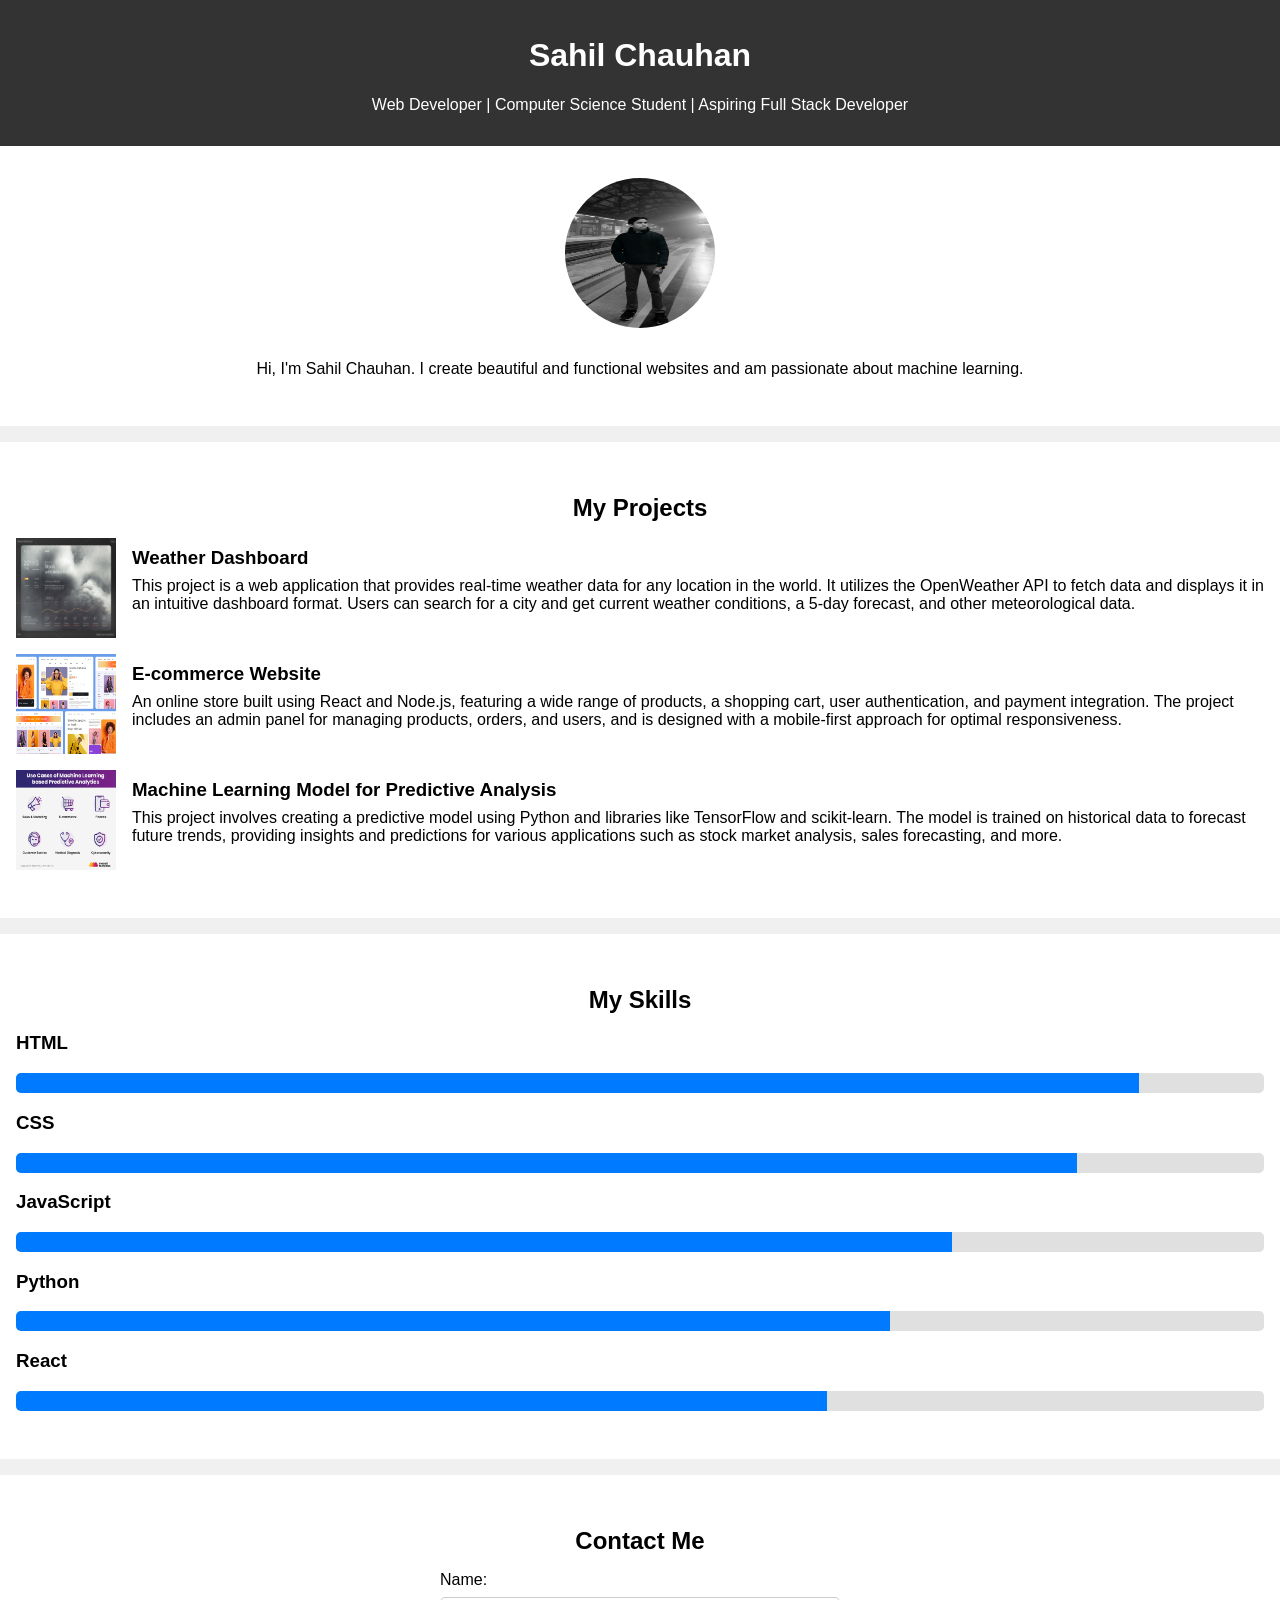
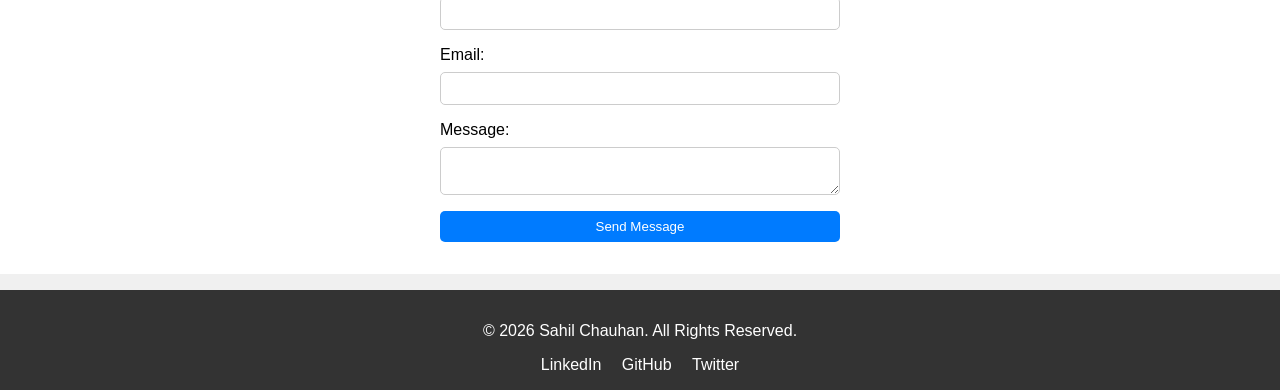
<file: OIBSIP_TASK2_Portfolio/index.html>
<!DOCTYPE html>
<html lang="en">
<head>
    <meta charset="UTF-8">
    <meta name="viewport" content="width=device-width, initial-scale=1.0">
    <title>Sahil Chauhan Portfolio</title>
    <link rel="stylesheet" href="style.css">
</head>
<body>
    <header>
        <h1>Sahil Chauhan</h1>
        <p>Web Developer | Computer Science Student | Aspiring Full Stack Developer</p>
    </header>

    <section class="hero">
        <img src="images/sssss.jpg" alt="Sahil Chauhan">
        <p>Hi, I'm Sahil Chauhan. I create beautiful and functional websites and am passionate about machine learning.</p>
    </section>

    <section class="projects">
        <h2>My Projects</h2>
        <div class="project">
            <img src="images/project1.jpg" alt="Project 1">
            <div class="project-info">
                <h3>Weather Dashboard</h3>
                <p>This project is a web application that provides real-time weather data for any location in the world. It utilizes the OpenWeather API to fetch data and displays it in an intuitive dashboard format. Users can search for a city and get current weather conditions, a 5-day forecast, and other meteorological data.</p>
                
            </div>
        </div>
        <div class="project">
            <img src="images/project2.jpg" alt="Project 2">
            <div class="project-info">
                <h3>E-commerce Website</h3>
                <p>An online store built using React and Node.js, featuring a wide range of products, a shopping cart, user authentication, and payment integration. The project includes an admin panel for managing products, orders, and users, and is designed with a mobile-first approach for optimal responsiveness.</p>
                
            </div>
        </div>
        <div class="project">
            <img src="images/project3.jpg" alt="Project 3">
            <div class="project-info">
                <h3>Machine Learning Model for Predictive Analysis</h3>
                <p>This project involves creating a predictive model using Python and libraries like TensorFlow and scikit-learn. The model is trained on historical data to forecast future trends, providing insights and predictions for various applications such as stock market analysis, sales forecasting, and more.</p>
            </div>
        </div>
    </section>

    <section class="skills">
        <h2>My Skills</h2>
        <div class="skill">
            <h3>HTML</h3>
            <div class="skill-bar">
                <div class="skill-level" style="width: 90%;"></div>
            </div>
        </div>
        <div class="skill">
            <h3>CSS</h3>
            <div class="skill-bar">
                <div class="skill-level" style="width: 85%;"></div>
            </div>
        </div>
        <div class="skill">
            <h3>JavaScript</h3>
            <div class="skill-bar">
                <div class="skill-level" style="width: 75%;"></div>
            </div>
        </div>
        <div class="skill">
            <h3>Python</h3>
            <div class="skill-bar">
                <div class="skill-level" style="width: 70%;"></div>
            </div>
        </div>
        <div class="skill">
            <h3>React</h3>
            <div class="skill-bar">
                <div class="skill-level" style="width: 65%;"></div>
            </div>
        </div>
    </section>

    <section class="contact">
        <h2>Contact Me</h2>
        <form action="#" method="post">
            <label for="name">Name:</label>
            <input type="text" id="name" name="name" required>
            <label for="email">Email:</label>
            <input type="email" id="email" name="email" required>
            <label for="message">Message:</label>
            <textarea id="message" name="message" required></textarea>
            <button type="submit">Send Message</button>
        </form>
    </section>

    <footer>
        <p>&copy;  2026 Sahil Chauhan. All Rights Reserved.</p>
        <div class="social-links">
            <a href="https://www.linkedin.com/in/sahilchauhan1120/">LinkedIn</a>
            <a href="https://github.com/Sahill1122">GitHub</a>
            <a href="https://x.com/sahilc200204">Twitter</a>
        </div>
    </footer>
</body>
</html>
</file>
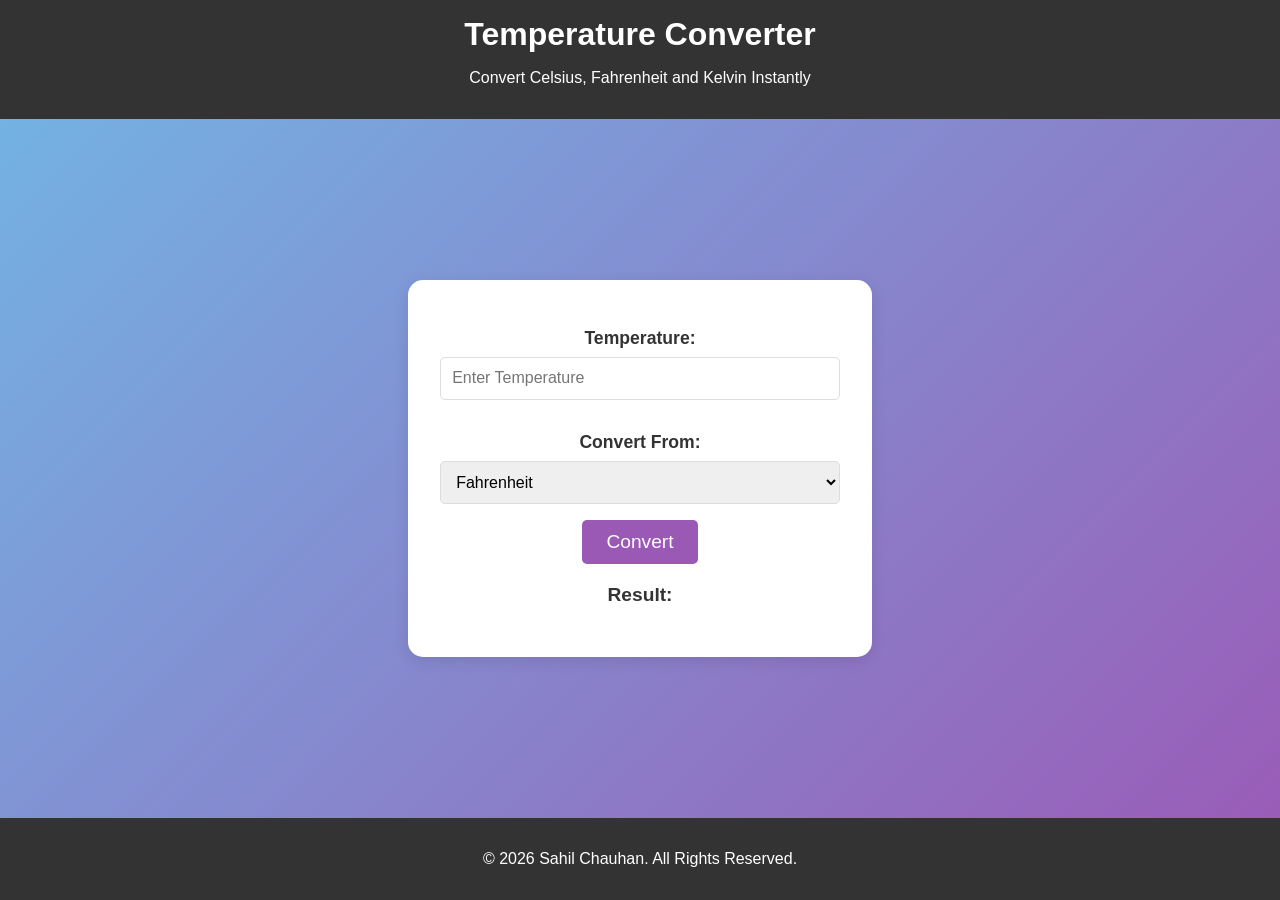
<file: OIBSIP_TASK3_TemperatureConverter/index.html>
<!DOCTYPE html>
<html lang="en">
<head>
    <meta charset="UTF-8">
    <meta name="viewport" content="width=device-width, initial-scale=1.0">
    <title>Temperature Converter</title>
    <link rel="stylesheet" href="style.css">
</head>
<body>
    <header>
        <h1>Temperature Converter</h1>
        <p>Convert Celsius, Fahrenheit and Kelvin Instantly</p>
    </header>

    <main>
        <section class="converter">
            <label for="temperature">Temperature:</label>
            <input type="number" id="temperature" placeholder="Enter Temperature" oninput="validateInput()">

            <label for="unit">Convert From:</label>
            <select id="unit">
                <option value="fahrenheit">Fahrenheit</option>
                <option value="celsius">Celsius</option>
                <option value="kelvin">Kelvin</option>
            </select>

            <button onclick="convertTemperature()">Convert</button>

            <div class="result">
                <p>Result: <span id="result"></span></p>
            </div>
        </section>
    </main>

    <footer>
        <p>&copy; 2026 Sahil Chauhan. All Rights Reserved.</p>
    </footer>

    <script src="script.js"></script>
</body>
</html>
</file>
<file: OIBSIP_TASK2_Portfolio/style.css>
body {
    font-family: Arial, sans-serif;
    margin: 0;
    padding: 0;
    background-color: #f0f0f0;
}

header {
    text-align: center;
    background-color: #333;
    color: white;
    padding: 1rem 0;
}

.hero {
    display: flex;
    flex-direction: column;
    align-items: center;
    padding: 2rem 1rem;
    background-color: #fff;
}

.hero img {
    border-radius: 50%;
    width: 150px;
    height: 150px;
    margin-bottom: 1rem;
}

.projects, .skills, .contact {
    padding: 2rem 1rem;
    background-color: #fff;
    margin: 1rem 0;
}

.projects h2, .skills h2, .contact h2 {
    text-align: center;
    margin-bottom: 1rem;
}

.project {
    display: flex;
    margin-bottom: 1rem;
}

.project img {
    width: 100px;
    height: 100px;
    margin-right: 1rem;
}

.project-info {
    display: flex;
    flex-direction: column;
    justify-content: center;
}

.project-info h3 {
    margin: 0 0 0.5rem 0;
}

.project-info p {
    margin: 0 0 1rem 0;
}

.project-info a {
    color: #007BFF;
    text-decoration: none;
}

.skill {
    margin-bottom: 1rem;
}

.skill-bar {
    background-color: #e0e0e0;
    border-radius: 5px;
    overflow: hidden;
}

.skill-level {
    height: 20px;
    background-color: #007BFF;
}

.contact form {
    display: flex;
    flex-direction: column;
    max-width: 400px;
    margin: 0 auto;
}

.contact form label {
    margin-bottom: 0.5rem;
}

.contact form input, .contact form textarea {
    margin-bottom: 1rem;
    padding: 0.5rem;
    border: 1px solid #ccc;
    border-radius: 5px;
}

.contact form button {
    padding: 0.5rem;
    background-color: #007BFF;
    color: white;
    border: none;
    border-radius: 5px;
    cursor: pointer;
}

.contact form button:hover {
    background-color: #0056b3;
}

footer {
    text-align: center;
    padding: 1rem 0;
    background-color: #333;
    color: white;
}

footer .social-links a {
    margin: 0 0.5rem;
    color: white;
    text-decoration: none;
}
</file>
<file: OIBSIP_TASK3_TemperatureConverter/style.css>
body {
    font-family: 'Arial', sans-serif;
    margin: 0;
    padding: 0;
    background: linear-gradient(135deg, #71b7e6, #9b59b6);
    color: #333;
    display: flex;
    flex-direction: column;
    min-height: 100vh;
}

header {
    background: #333;
    color: #fff;
    text-align: center;
    padding: 1rem 0;
}

header h1 {
    margin: 0;
    font-size: 2rem;
}

main {
    flex: 1;
    display: flex;
    justify-content: center;
    align-items: center;
    padding: 2rem;
}

.converter {
    background: #fff;
    padding: 2rem;
    border-radius: 15px;
    box-shadow: 0 4px 15px rgba(0, 0, 0, 0.1);
    text-align: center;
    max-width: 400px;
    width: 100%;
    animation: fadeIn 1s ease-in-out;
}

@keyframes fadeIn {
    from { opacity: 0; transform: translateY(-20px); }
    to { opacity: 1; transform: translateY(0); }
}

label {
    display: block;
    margin: 1rem 0 0.5rem;
    font-size: 1.1rem;
    font-weight: bold;
}

input, select {
    width: 100%;
    padding: 0.7rem;
    margin-bottom: 1rem;
    border: 1px solid #ddd;
    border-radius: 5px;
    font-size: 1rem;
    box-sizing: border-box;
}

input:focus, select:focus {
    border-color: #9b59b6;
    outline: none;
}

button {
    padding: 0.7rem 1.5rem;
    background: #9b59b6;
    color: #fff;
    border: none;
    border-radius: 5px;
    cursor: pointer;
    font-size: 1.2rem;
    transition: background 0.3s, transform 0.3s;
}

button:hover {
    background: #8e44ad;
    transform: scale(1.05);
}

.result {
    margin-top: 1rem;
    font-size: 1.2rem;
    font-weight: bold;
    color: #333;
    animation: fadeIn 0.5s ease-in-out;
}

footer {
    background: #333;
    color: #fff;
    text-align: center;
    padding: 1rem 0;
}

@media (max-width: 600px) {
    .converter {
        padding: 1.5rem;
    }

    button {
        width: 100%;
    }
}
</file>
